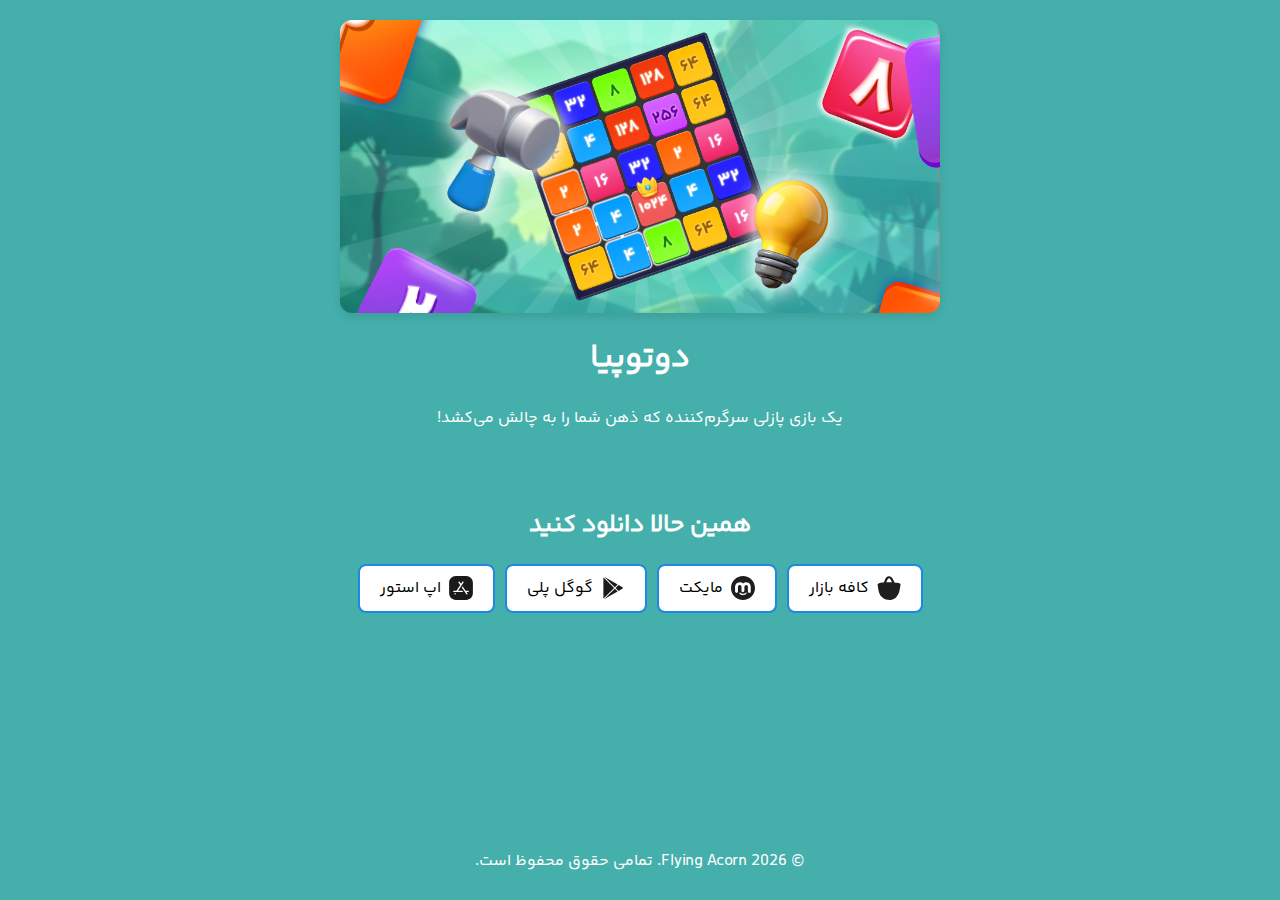
<file: index.html>
<!DOCTYPE html>
<html lang="fa">

<head>
    <meta charset="UTF-8">
    <meta name="viewport" content="width=device-width, initial-scale=1.0">
    
    <!-- SEO Meta Tags -->
    <title>دوتوپیا - بازی پازلی سرگرم‌کننده و اعتیادآور</title>
    <meta name="description" content="دانلود بازی دوتوپیا، یک بازی پازلی سرگرم‌کننده و اعتیادآور. در دسترس در اپ استور، گوگل پلی، کافه بازار و مایکت.">
    <meta name="keywords" content="بازی پازل, دوتوپیا, بازی موبایل, اپ استور, گوگل پلی, کافه بازار, مایکت, بازی سرگرم کننده">
    <meta name="author" content="Flying Acorn">
    <meta name="copyright" content="2025 Flying Acorn. تمامی حقوق محفوظ است.">
    <meta name="robots" content="index, follow">
    <meta name="language" content="Persian">
    <meta name="revisit-after" content="7 days">
    
    <!-- Open Graph Tags (Social Media) -->
    <meta property="og:type" content="website">
    <meta property="og:title" content="دوتوپیا - بازی پازلی سرگرم‌کننده">
    <meta property="og:description" content="یک بازی پازلی سرگرم‌کننده که ذهن شما را به چالش می‌کشد! دانلود رایگان از اپ استور و گوگل پلی">
    <meta property="og:url" content="https://ttopia.flyingacorn.studio/">
    <meta property="og:image" content="https://ttopia.flyingacorn.studio/assets/images/Cover.png">
    <meta property="og:image:width" content="1200">
    <meta property="og:image:height" content="630">
    <meta property="og:site_name" content="دوتوپیا">
    <meta property="og:locale" content="fa_IR">
    
    <!-- Twitter Card Tags -->
    <meta name="twitter:card" content="summary_large_image">
    <meta name="twitter:title" content="دوتوپیا - بازی پازلی سرگرم‌کننده">
    <meta name="twitter:description" content="یک بازی پازلی سرگرم‌کننده که ذهن شما را به چالش می‌کشد! دانلود رایگان">
    <meta name="twitter:image" content="https://ttopia.flyingacorn.studio/assets/images/Cover.png">
    
    <!-- Canonical URL -->
    <link rel="canonical" href="https://ttopia.flyingacorn.studio/">
    
    <!-- Additional Meta Tags -->
    <meta name="theme-color" content="#667eea">
    <meta name="mobile-web-app-capable" content="yes">
    <meta name="apple-mobile-web-app-capable" content="yes">
    <meta name="apple-mobile-web-app-status-bar-style" content="black-translucent">
    <meta name="apple-mobile-web-app-title" content="دوتوپیا">
    
    <!-- Structured Data (Schema.org) -->
    <script type="application/ld+json">
    {
        "@context": "https://schema.org",
        "@type": "SoftwareApplication",
        "name": "دوتوپیا",
        "description": "یک بازی پازلی سرگرم‌کننده و اعتیادآور",
        "url": "https://ttopia.flyingacorn.studio/",
        "image": "https://ttopia.flyingacorn.studio/assets/images/Cover.png",
        "applicationCategory": "Game",
        "offers": {
            "@type": "Offer",
            "price": "0",
            "priceCurrency": "USD"
        },
        "operatingSystem": ["Android", "iOS"],
        "author": {
            "@type": "Organization",
            "name": "Flying Acorn"
        }
    }
    </script>
    
    <script>
        // Deep link handler - only activates when there are meaningful parameters
        document.addEventListener('DOMContentLoaded', function() {
            const urlParams = new URLSearchParams(window.location.search);
            const userAgent = navigator.userAgent || navigator.vendor || window.opera;
            
            // Check if this is from 404 redirect or has query parameters (excluding just 'from' param)
            const isFrom404 = urlParams.get('from') === '404';
            
            // Build the correct path for deep linking
            let currentPath;
            if (isFrom404) {
                // Extract the original path from the 404 redirect
                const encodedPath = urlParams.get('path') || '/';
                try {
                    currentPath = decodeURIComponent(encodedPath);
                    // If it's a full file:// URL, extract just the query string
                    if (currentPath.includes('?')) {
                        currentPath = currentPath.substring(currentPath.indexOf('?'));
                    }
                } catch(e) {
                    currentPath = '/';
                }
            } else {
                // Use just the query string for deep linking
                const queryString = window.location.search;
                currentPath = queryString ? '/' + queryString : '/';
            }
            
            // Only show smart button on mobile devices when there are meaningful deep link params
            const shouldShowSmartButton = /iPad|iPhone|iPod|android/i.test(userAgent);
            
            if (shouldShowSmartButton) {
                // Constants for URLs
                const PACKAGE_NAME = "com.FlyingAcorn.TwoTopia";
                const BASE_URL = "https://ttopia.flyingacorn.studio";
                const APP_STORE_LINK = "https://apps.apple.com/us/app/%D8%AF%D9%88%D8%AA%D9%88%D9%BE%DB%8C%D8%A7/id6748600347";
                const PLAY_STORE_LINK = "https://play.google.com/store/apps/details?id=" + PACKAGE_NAME;
                const MARKET_LINK = "market://details?id=" + PACKAGE_NAME;
                const CAFEBAZAAR_LINK = "https://cafebazaar.ir/app/" + PACKAGE_NAME;
                const MYKET_LINK = "https://myket.ir/app/" + PACKAGE_NAME;
                
                const isIOS = /iPad|iPhone|iPod/.test(userAgent) && !window.MSStream;
                const isAndroid = /android/i.test(userAgent);
                const isMacOS = /Macintosh|MacIntel|MacPPC|Mac68K/i.test(userAgent);
                
                // Create and inject the smart button
                const smartButton = document.createElement('div');
                smartButton.id = 'smart-open-button';
                smartButton.innerHTML = `
                    <button class="smart-btn">
                        <span class="btn-text">همین حالا نصب کن</span>
                        <span class="btn-icon">📱</span>
                        <span class="btn-close">×</span>
                    </button>
                `;
                
                // Add styles
                const style = document.createElement('style');
                style.textContent = `
                    #smart-open-button {
                        position: fixed;
                        top: max(10px, 2vh);
                        left: 50%;
                        transform: translateX(-50%);
                        z-index: 9999;
                        animation: slideDown 0.5s ease-out;
                        padding: 0 10px;
                        box-sizing: border-box;
                    }
                    
                    .smart-btn {
                        background: linear-gradient(135deg, #667eea 0%, #764ba2 100%);
                        color: white;
                        border: none;
                        padding: 0.4em 2.5em 0.4em 1em;
                        border-radius: 50px;
                        font-size: clamp(12px, 3.5vw, 16px);
                        font-weight: 600;
                        font-family: 'YekanBakh', 'Poppins', sans-serif;
                        cursor: pointer;
                        box-shadow: 0 4px 15px rgba(102, 126, 234, 0.4);
                        display: inline-flex;
                        align-items: center;
                        gap: 0.4em;
                        transition: all 0.3s ease;
                        position: relative;
                        white-space: nowrap;
                        max-width: calc(100vw - 20px);
                    }
                    
                    .smart-btn:active {
                        transform: scale(0.95);
                    }
                    
                    .btn-icon {
                        font-size: 1.2em;
                    }
                    
                    .btn-close {
                        position: absolute;
                        right: 0.5em;
                        top: 50%;
                        transform: translateY(-50%);
                        font-size: 1em;
                        font-weight: bold;
                        color: rgba(255, 255, 255, 0.7);
                        cursor: pointer;
                        padding: 0.1em;
                        border-radius: 50%;
                        transition: all 0.2s ease;
                        width: 1.2em;
                        height: 1.2em;
                        display: flex;
                        align-items: center;
                        justify-content: center;
                    }
                    
                    .btn-close:hover {
                        color: white;
                        background: rgba(255, 255, 255, 0.2);
                    }
                    
                    @keyframes slideDown {
                        from {
                            opacity: 0;
                            transform: translateX(-50%) translateY(-20px);
                        }
                        to {
                            opacity: 1;
                            transform: translateX(-50%) translateY(0);
                        }
                    }
                `;
                
                document.head.appendChild(style);
                document.body.appendChild(smartButton);
                
                // Handle button click
                smartButton.querySelector('.smart-btn').addEventListener('click', function(e) {
                    e.preventDefault();
                    
                    // Check if the close button was clicked
                    if (e.target.classList.contains('btn-close')) {
                        // Close button clicked - smooth fade out and remove
                        smartButton.style.transition = 'opacity 0.3s ease-out';
                        smartButton.style.opacity = '0';
                        setTimeout(() => {
                            smartButton.remove();
                        }, 300);
                        return;
                    }
                    
                    // Main button clicked - proceed with install logic
                    // Use full URL for deep link (required for Universal Links/App Links)
                    const appLink = BASE_URL + currentPath;
                    
                    // Update button state immediately
                    this.innerHTML = '<span class="btn-icon">⏳</span><span class="btn-text">در حال باز کردن...</span>';
                    this.style.opacity = '0.7';
                    this.disabled = true;
                    
                    // Hide button after 3 seconds
                    setTimeout(() => {
                        smartButton.style.transition = 'opacity 0.5s ease-out';
                        smartButton.style.opacity = '0';
                        setTimeout(() => {
                            smartButton.remove();
                        }, 500);
                    }, 3000);
                    
                    let appOpened = false;
                    const startTime = Date.now();
                    
                    // Try to open the app - use different methods for different platforms
                    if (isIOS) {
                        // For iOS, attempt to open the app via Universal Link
                        // Try opening the app without navigation
                        const iframe = document.createElement('iframe');
                        iframe.style.display = 'none';
                        iframe.src = appLink;
                        document.body.appendChild(iframe);
                        
                        // Check if app opened after a delay
                        setTimeout(() => {
                            document.body.removeChild(iframe);
                            
                            // If the page is still visible, the app didn't open
                            if (document.visibilityState === "visible") {
                                window.location.href = APP_STORE_LINK;
                            }
                        }, 2500);
                    } else if (isAndroid) {
                        // For Android, use the proven approach from original 404.html
                        // Open the market link directly
                        window.location.href = MARKET_LINK;

                        // Fallback to Google Play if the app is not installed (but user said to drop this)
                        // Keeping it simple - just try market://
                    } else {
                        // On desktop, show message immediately
                        alert('این بازی فقط برای موبایل در دسترس است. لطفا از طریق اپ استور یا گوگل پلی دانلود کنید.');
                        return; // Don't continue with the rest of the logic
                    }
                    
                    // Detect if app opened by monitoring visibility and blur
                    const checkAppOpened = function() {
                        appOpened = true;
                        // Only close the opened window for Android (iOS doesn't use window.open)
                        if (isAndroid && newWindow && !newWindow.closed) {
                            newWindow.close();
                        }
                    };
                    
                    document.addEventListener('visibilitychange', function() {
                        if (document.visibilityState === 'hidden') {
                            checkAppOpened();
                        }
                    });
                    
                    window.addEventListener('blur', checkAppOpened);
                    window.addEventListener('pagehide', checkAppOpened);
                    
                    // Set up fallback to store after timeout (none needed for current logic)
                    // iOS handles its own fallback, Android just tries market://
                });
                
                // Remove the separate close button event listener since it's now integrated
            }
        });
    </script>

    <link rel="preconnect" href="https://fonts.gstatic.com">
    <link href="https://fonts.googleapis.com/css2?family=Poppins:wght@300;400;600&display=swap" rel="stylesheet">
    <link rel="stylesheet" href="assets/styles/main.css">
    <link rel="apple-touch-icon" sizes="180x180" href="assets/favicon/apple-touch-icon.png">
    <link rel="icon" type="image/png" sizes="32x32" href="assets/favicon/favicon-32x32.png">
    <link rel="icon" type="image/png" sizes="16x16" href="assets/favicon/favicon-16x16.png">
    <link rel="manifest" href="assets/favicon/site.webmanifest">
</head>

<body>
    <header class="game-header">
        <img src="assets/images/Cover.png" alt="تصویر اصلی بازی دوتوپیا" class="game-main-image responsive-image">
        <h1>دوتوپیا</h1>
        <p>یک بازی پازلی سرگرم‌کننده که ذهن شما را به چالش می‌کشد!</p>
    </header>

    <main class="game-content">
        <section class="download-section">
            <h2>همین حالا دانلود کنید</h2>
            <div class="download-buttons">
                <a href="https://cafebazaar.ir/app/com.FlyingAcorn.TwoTopia" class="btn download-btn" target="_blank" rel="noopener">
                    <img src="assets/images/icons/cafebazaar.svg" alt="کافه بازار" class="responsive-icon"> کافه بازار
                </a>
                <a href="https://myket.ir/app/com.FlyingAcorn.TwoTopia" class="btn download-btn" target="_blank" rel="noopener">
                    <img src="assets/images/icons/myket.svg" alt="مایکت" class="responsive-icon"> مایکت
                </a>
                <a href="https://play.google.com/store/apps/details?id=com.FlyingAcorn.TwoTopia" class="btn download-btn" target="_blank" rel="noopener">
                    <img src="assets/images/icons/googleplay.svg" alt="گوگل پلی" class="responsive-icon"> گوگل پلی
                </a>
                <a href="https://apps.apple.com/us/app/%D8%AF%D9%88%D8%AA%D9%88%D9%BE%DB%8C%D8%A7/id6748600347" class="btn download-btn" target="_blank" rel="noopener">
                    <img src="assets/images/icons/appstore.svg" alt="اپ استور" class="responsive-icon"> اپ استور
                </a>
            </div>
        </section>
    </main>

    <footer class="game-footer">
        <p>&copy; 2026 Flying Acorn. تمامی حقوق محفوظ است.</p>
    </footer>
    <script src="assets/js/main.js" defer></script>
</body>

</html>
</file>
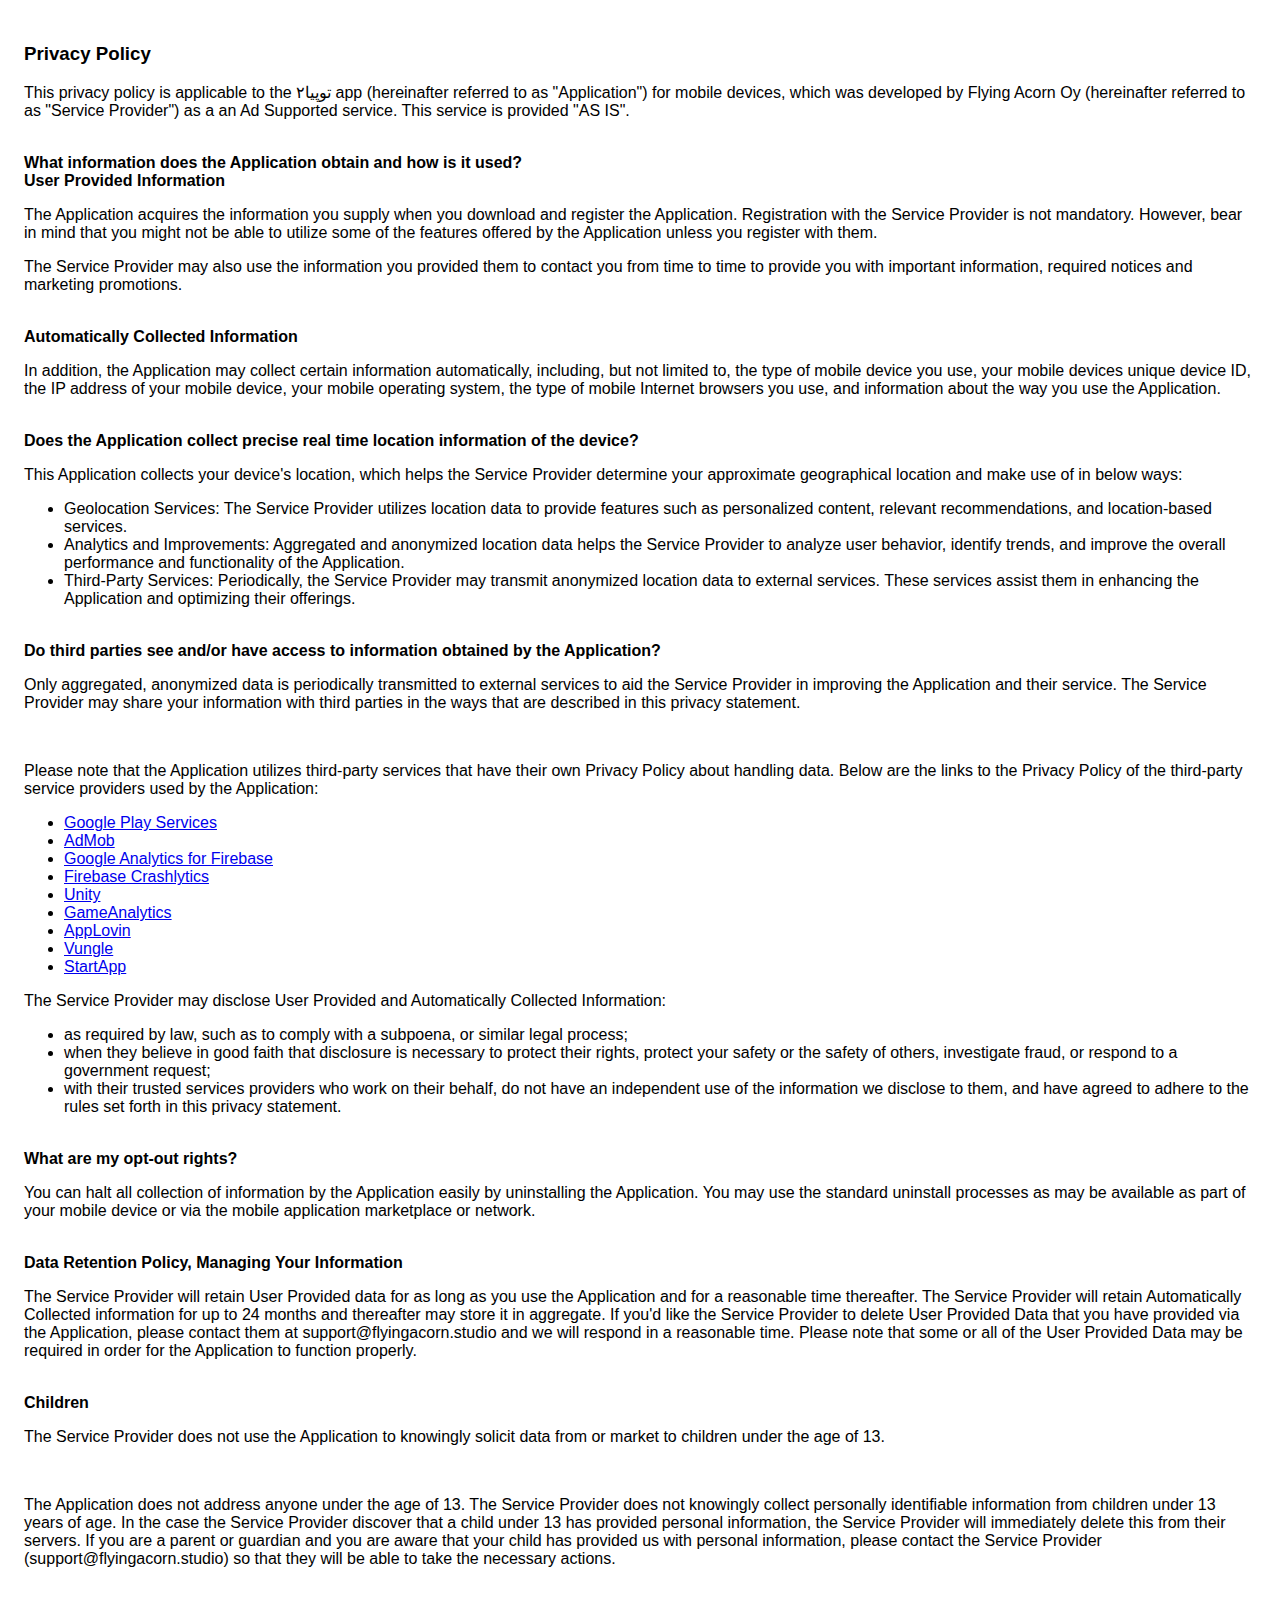
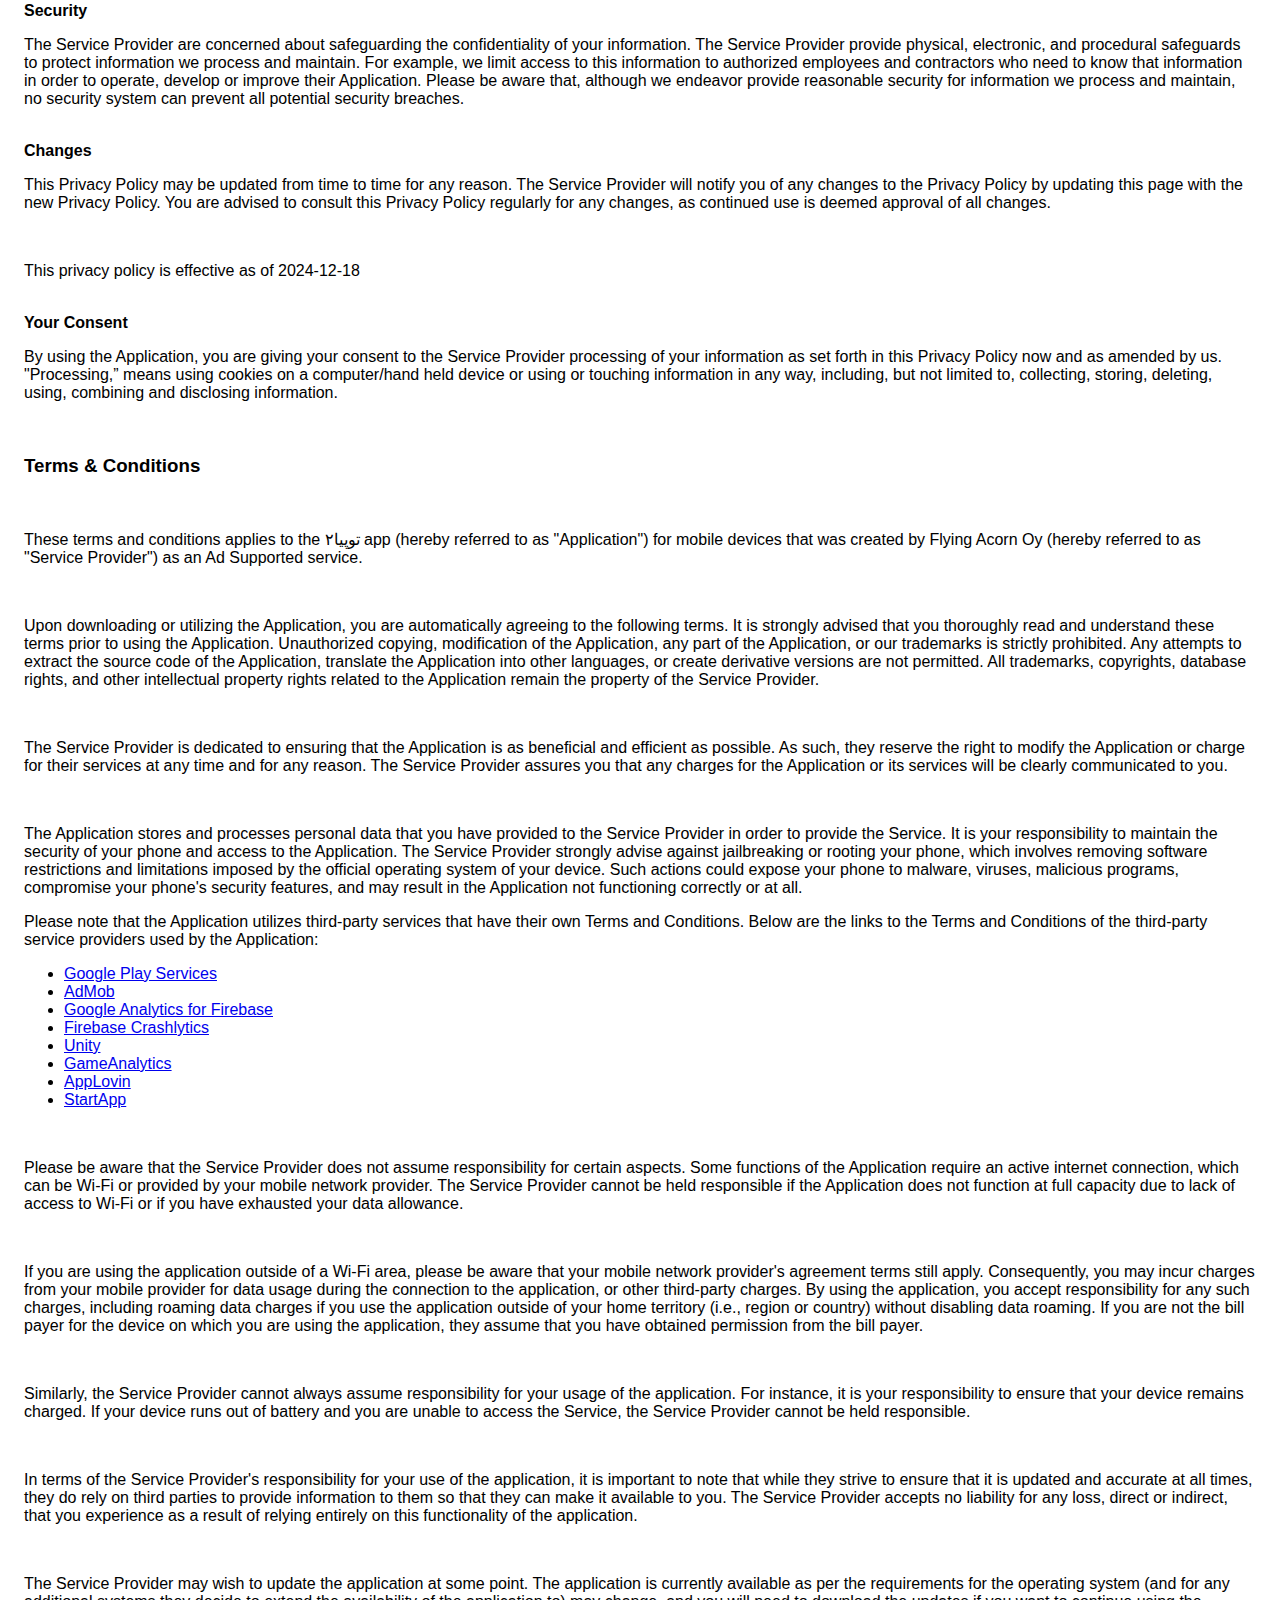
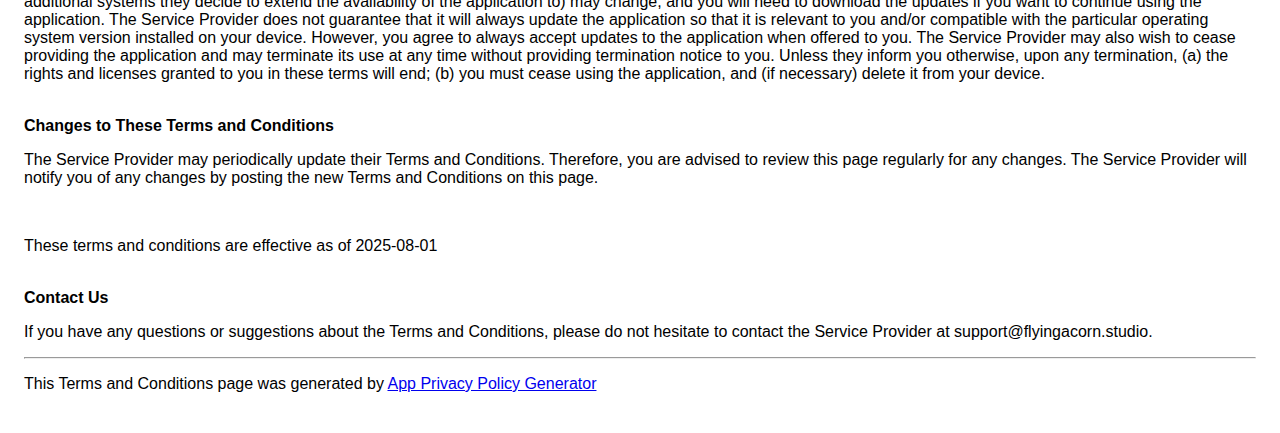
<file: privacy.html>
<!DOCTYPE html>
<html>

<head>
    <meta charset='utf-8'>
    <meta name='viewport' content='width=device-width'>
    <title>Privacy Policy</title>
    <style>
        body {
            font-family: 'Helvetica Neue', Helvetica, Arial, sans-serif;
            padding: 1em;
        }
    </style>
</head>

<body>
    <h3>Privacy Policy</h3>
    <p>This privacy policy is applicable to the ۲توپیا app (hereinafter referred to as "Application") for mobile devices, which was developed by Flying Acorn Oy (hereinafter referred to as "Service Provider") as a an Ad Supported service. This service is provided "AS IS".</p>
    <br>
    <strong>What information does the Application obtain and how is it used?</strong>
    <br>
    <strong>User Provided Information</strong>
    <p>The Application acquires the information you supply when you download and register the Application. Registration with the Service Provider is not mandatory. However, bear in mind that you might not be able to utilize some of the features offered by the Application unless you register with them.</p>
    <p>The Service Provider may also use the information you provided them to contact you from time to time to provide you with important information, required notices and marketing promotions.</p>
    <br>
    <strong>Automatically Collected Information </strong>
    <p>In addition, the Application may collect certain information automatically, including, but not limited to, the type of mobile device you use, your mobile devices unique device ID, the IP address of your mobile device, your mobile operating system, the type of mobile Internet browsers you use, and information about the way you use the Application.</p>
    <br>
    <strong>Does the Application collect precise real time location information of the device?</strong>
    <p style="display: none;">This Application does not gather precise information about the location of your mobile device.</p>
    <div>
        <p>This Application collects your device's location, which helps the Service Provider determine your approximate geographical location and make use of in below ways:</p>
        <ul>
            <li>Geolocation Services: The Service Provider utilizes location data to provide features such as personalized content, relevant recommendations, and location-based services.</li>
            <li>Analytics and Improvements: Aggregated and anonymized location data helps the Service Provider to analyze user behavior, identify trends, and improve the overall performance and functionality of the Application.</li>
            <li>Third-Party Services: Periodically, the Service Provider may transmit anonymized location data to external services. These services assist them in enhancing the Application and optimizing their offerings.</li>
        </ul>
    </div>
    <br>
    <strong>Do third parties see and/or have access to information obtained by the Application?</strong>
    <p>Only aggregated, anonymized data is periodically transmitted to external services to aid the Service Provider in improving the Application and their service. The Service Provider may share your information with third parties in the ways that are described in this privacy statement.</p>
    <div>
        <br>
        <p>Please note that the Application utilizes third-party services that have their own Privacy Policy about handling data. Below are the links to the Privacy Policy of the third-party service providers used by the Application:</p>
        <ul>
            <li><a href="https://www.google.com/policies/privacy/" target="_blank" rel="noopener noreferrer">Google Play Services</a></li>
            <li><a href="https://support.google.com/admob/answer/6128543?hl=en" target="_blank" rel="noopener noreferrer">AdMob</a></li>
            <li><a href="https://firebase.google.com/support/privacy" target="_blank" rel="noopener noreferrer">Google Analytics for Firebase</a></li>
            <li><a href="https://firebase.google.com/support/privacy/" target="_blank" rel="noopener noreferrer">Firebase Crashlytics</a></li>
            <li><a href="https://unity3d.com/legal/privacy-policy" target="_blank" rel="noopener noreferrer">Unity</a></li>
            <li><a href="https://gameanalytics.com/privacy" target="_blank" rel="noopener noreferrer">GameAnalytics</a></li>
            <li><a href="https://www.applovin.com/privacy/" target="_blank" rel="noopener noreferrer">AppLovin</a></li>
            <li><a href="https://vungle.com/privacy/" target="_blank" rel="noopener noreferrer">Vungle</a></li>
            <li><a href="https://www.startapp.com/privacy/" target="_blank" rel="noopener noreferrer">StartApp</a></li>
        </ul>
    </div>
    <p>The Service Provider may disclose User Provided and Automatically Collected Information:</p>
    <ul>
        <li>as required by law, such as to comply with a subpoena, or similar legal process;</li>
        <li>when they believe in good faith that disclosure is necessary to protect their rights, protect your safety or the safety of others, investigate fraud, or respond to a government request;</li>
        <li>with their trusted services providers who work on their behalf, do not have an independent use of the information we disclose to them, and have agreed to adhere to the rules set forth in this privacy statement.</li>
    </ul>
    <br>
    <strong>What are my opt-out rights?</strong>
    <p>You can halt all collection of information by the Application easily by uninstalling the Application. You may use the standard uninstall processes as may be available as part of your mobile device or via the mobile application marketplace or network.</p>
    <br>
    <strong>Data Retention Policy, Managing Your Information</strong>
    <p>The Service Provider will retain User Provided data for as long as you use the Application and for a reasonable time thereafter. The Service Provider will retain Automatically Collected information for up to 24 months and thereafter may store it in aggregate. If you'd like the Service Provider to delete User Provided Data that you have provided via the Application, please contact them at support@flyingacorn.studio and we will respond in a reasonable time. Please note that some or all of the User Provided Data may be required in order for the Application to function properly.</p>
    <br>
    <strong>Children</strong>
    <p>The Service Provider does not use the Application to knowingly solicit data from or market to children under the age of 13.</p>
    <div>
        <br>
        <p>The Application does not address anyone under the age of 13. The Service Provider does not knowingly collect personally identifiable information from children under 13 years of age. In the case the Service Provider discover that a child under 13 has provided personal information, the Service Provider will immediately delete this from their servers. If you are a parent or guardian and you are aware that your child has provided us with personal information, please contact the Service Provider (support@flyingacorn.studio) so that they will be able to take the necessary actions.</p>
    </div>
    <br>
    <strong>Security</strong>
    <p>The Service Provider are concerned about safeguarding the confidentiality of your information. The Service Provider provide physical, electronic, and procedural safeguards to protect information we process and maintain. For example, we limit access to this information to authorized employees and contractors who need to know that information in order to operate, develop or improve their Application. Please be aware that, although we endeavor provide reasonable security for information we process and maintain, no security system can prevent all potential security breaches.</p>
    <br>
    <strong>Changes</strong>
    <p>This Privacy Policy may be updated from time to time for any reason. The Service Provider will notify you of any changes to the Privacy Policy by updating this page with the new Privacy Policy. You are advised to consult this Privacy Policy regularly for any changes, as continued use is deemed approval of all changes.</p>
    <br>
    <p>This privacy policy is effective as of 2024-12-18</p>
    <br>
    <strong>Your Consent</strong>
    <p>By using the Application, you are giving your consent to the Service Provider processing of your information as set forth in this Privacy Policy now and as amended by us. "Processing,” means using cookies on a computer/hand held device or using or touching information in any way, including, but not limited to, collecting, storing, deleting, using, combining and disclosing information.</p>
    <br>


    <h3>Terms &amp; Conditions</h3>
    <br>
    <p>These terms and conditions applies to the ۲توپیا app (hereby referred to as "Application") for mobile devices that was created by Flying Acorn Oy (hereby referred to as "Service Provider") as an Ad Supported service.</p>
    <br>
    <p>Upon downloading or utilizing the Application, you are automatically agreeing to the following terms. It is strongly advised that you thoroughly read and understand these terms prior to using the Application. Unauthorized copying, modification of the Application, any part of the Application, or our trademarks is strictly prohibited. Any attempts to extract the source code of the Application, translate the Application into other languages, or create derivative versions are not permitted. All trademarks, copyrights, database rights, and other intellectual property rights related to the Application remain the property of the Service Provider.</p>
    <br>
    <p>The Service Provider is dedicated to ensuring that the Application is as beneficial and efficient as possible. As such, they reserve the right to modify the Application or charge for their services at any time and for any reason. The Service Provider assures you that any charges for the Application or its services will be clearly communicated to you.</p><br><p>The Application stores and processes personal data that you have provided to the Service Provider in order to provide the Service. It is your responsibility to maintain the security of your phone and access to the Application. The Service Provider strongly advise against jailbreaking or rooting your phone, which involves removing software restrictions and limitations imposed by the official operating system of your device. Such actions could expose your phone to malware, viruses, malicious programs, compromise your phone's security features, and may result in the Application not functioning correctly or at all.</p><div><p>Please note that the Application utilizes third-party services that have their own Terms and Conditions. Below are the links to the Terms and Conditions of the third-party service providers used by the Application:</p><ul><li><a href="https://policies.google.com/terms" target="_blank" rel="noopener noreferrer">Google Play Services</a></li><li><a href="https://developers.google.com/admob/terms" target="_blank" rel="noopener noreferrer">AdMob</a></li><li><a href="https://www.google.com/analytics/terms/" target="_blank" rel="noopener noreferrer">Google Analytics for Firebase</a></li><li><a href="https://firebase.google.com/terms/crashlytics" target="_blank" rel="noopener noreferrer">Firebase Crashlytics</a></li><!----><!----><!----><!----><!----><!----><!----><li><a href="https://unity3d.com/legal/terms-of-service" target="_blank" rel="noopener noreferrer">Unity</a></li><!----><li><a href="https://gameanalytics.com/terms" target="_blank" rel="noopener noreferrer">GameAnalytics</a></li><!----><!----><!----><li><a href="https://www.applovin.com/terms/" target="_blank" rel="noopener noreferrer">AppLovin</a></li><!----><li><a href="https://www.startapp.com/policy/publisher-terms/" target="_blank" rel="noopener noreferrer">StartApp</a></li><!----><!----><!----><!----><!----><!----><!----><!----><!----><!----><!----><!----></ul></div><br><p>Please be aware that the Service Provider does not assume responsibility for certain aspects. Some functions of the Application require an active internet connection, which can be Wi-Fi or provided by your mobile network provider. The Service Provider cannot be held responsible if the Application does not function at full capacity due to lack of access to Wi-Fi or if you have exhausted your data allowance.</p><br><p>If you are using the application outside of a Wi-Fi area, please be aware that your mobile network provider's agreement terms still apply. Consequently, you may incur charges from your mobile provider for data usage during the connection to the application, or other third-party charges. By using the application, you accept responsibility for any such charges, including roaming data charges if you use the application outside of your home territory (i.e., region or country) without disabling data roaming. If you are not the bill payer for the device on which you are using the application, they assume that you have obtained permission from the bill payer.</p>
    <br>
    <p>Similarly, the Service Provider cannot always assume responsibility for your usage of the application. For instance, it is your responsibility to ensure that your device remains charged. If your device runs out of battery and you are unable to access the Service, the Service Provider cannot be held responsible.</p><br><p>In terms of the Service Provider's responsibility for your use of the application, it is important to note that while they strive to ensure that it is updated and accurate at all times, they do rely on third parties to provide information to them so that they can make it available to you. The Service Provider accepts no liability for any loss, direct or indirect, that you experience as a result of relying entirely on this functionality of the application.</p><br><p>The Service Provider may wish to update the application at some point. The application is currently available as per the requirements for the operating system (and for any additional systems they decide to extend the availability of the application to) may change, and you will need to download the updates if you want to continue using the application. The Service Provider does not guarantee that it will always update the application so that it is relevant to you and/or compatible with the particular operating system version installed on your device. However, you agree to always accept updates to the application when offered to you. The Service Provider may also wish to cease providing the application and may terminate its use at any time without providing termination notice to you. Unless they inform you otherwise, upon any termination, (a) the rights and licenses granted to you in these terms will end; (b) you must cease using the application, and (if necessary) delete it from your device.</p>
    <br>
    <strong>Changes to These Terms and Conditions</strong>
    <p>The Service Provider may periodically update their Terms and Conditions. Therefore, you are advised to review this page regularly for any changes. The Service Provider will notify you of any changes by posting the new Terms and Conditions on this page.</p>
    <br>
    <p>These terms and conditions are effective as of 2025-08-01</p>
    <br>
    <strong>Contact Us</strong>
    <p>If you have any questions or suggestions about the Terms and Conditions, please do not hesitate to contact the Service Provider at support@flyingacorn.studio.</p>
    <hr>
    <p>This Terms and Conditions page was generated by <a href="https://app-privacy-policy-generator.nisrulz.com/" target="_blank" rel="noopener noreferrer">App Privacy Policy Generator</a></p>
</body>

</html>
</file>
<file: assets/styles/main.css>
/* Global Colors */
:root {
    --primary-color: #44AFAB;
    --secondary-color: #43a047; /* Green */
    --accent-color: #ffffff; /* White for button background */
    --danger-color: #e53935; /* Red */
    --background-color: #44AFAB;
    --text-color: #ffffff; /* White text for contrast */
    --white: #ffffff;
    --button-border-color: #1e88e5; /* Blue for button borders */
}

/* Font Import */
@font-face {
    font-family: 'YekanBakh';
    src: url('../fonts/YekanBakh-Regular.woff') format('truetype');
    font-weight: normal;
    font-style: normal;
}

/* Global Styles */
body {
    font-family: 'YekanBakh', sans-serif;
    margin: 0;
    padding: 0;
    text-align: center;
    background-color: var(--background-color);
    color: var(--text-color); /* White text */
    direction: rtl;
    display: flex;
    flex-direction: column;
    min-height: 100vh;
}

/* Header Styles */
.game-header {
    padding: 20px;
    background-color: var(--primary-color);
    color: var(--white);
    text-align: center;
}

/* Main Content Styles */
.game-content {
    padding: 20px;
    flex: 1;
    display: flex;
    flex-direction: column;
    align-items: center;
    text-align: center;
    gap: 20px;
}

/* Download Section */
.download-section {
    width: 100%;
    text-align: center;
    background-color: inherit;
}

.download-buttons {
    display: flex;
    justify-content: center;
    gap: 10px;
    flex-wrap: wrap;
}

.download-btn {
    display: flex;
    align-items: center;
    gap: 8px;
    padding: 10px 20px;
    background-color: var(--accent-color); /* White background */
    color: #000000; /* Black text for better visibility */
    text-decoration: none;
    border: 2px solid var(--button-border-color); /* Blue border */
    border-radius: 8px;
    font-size: 16px;
    transition: background-color 0.3s, color 0.3s;
}

.download-btn img {
    vertical-align: middle;
    width: 24px;
    height: 24px;
}

.download-btn:hover {
    background-color: var(--button-border-color); /* Blue background on hover */
    color: var(--white); /* White text on hover */
}

/* Footer Styles */
.game-footer {
    padding: 10px;
    background-color: var(--primary-color);
    color: var(--white);
    text-align: center;
}

/* Cover Image Styles */
.game-main-image {
    width: 600px; /* Increased size for the cover image */
    height: auto;
    border-radius: 12px; /* Slightly rounded corners */
    margin-bottom: 20px;
    display: block;
    margin: 0 auto;
    box-shadow: 0 4px 8px rgba(0, 0, 0, 0.1); /* Subtle shadow for better visibility */
}

/* Media Queries */
@media (max-width: 768px) {
    .game-main-image {
        width: 300px; /* Larger size for mobile screens */
    }
    .download-buttons a {
        display: flex;
        align-items: center;
        justify-content: center;
        margin-bottom: 10px;
    }
}
</file>
